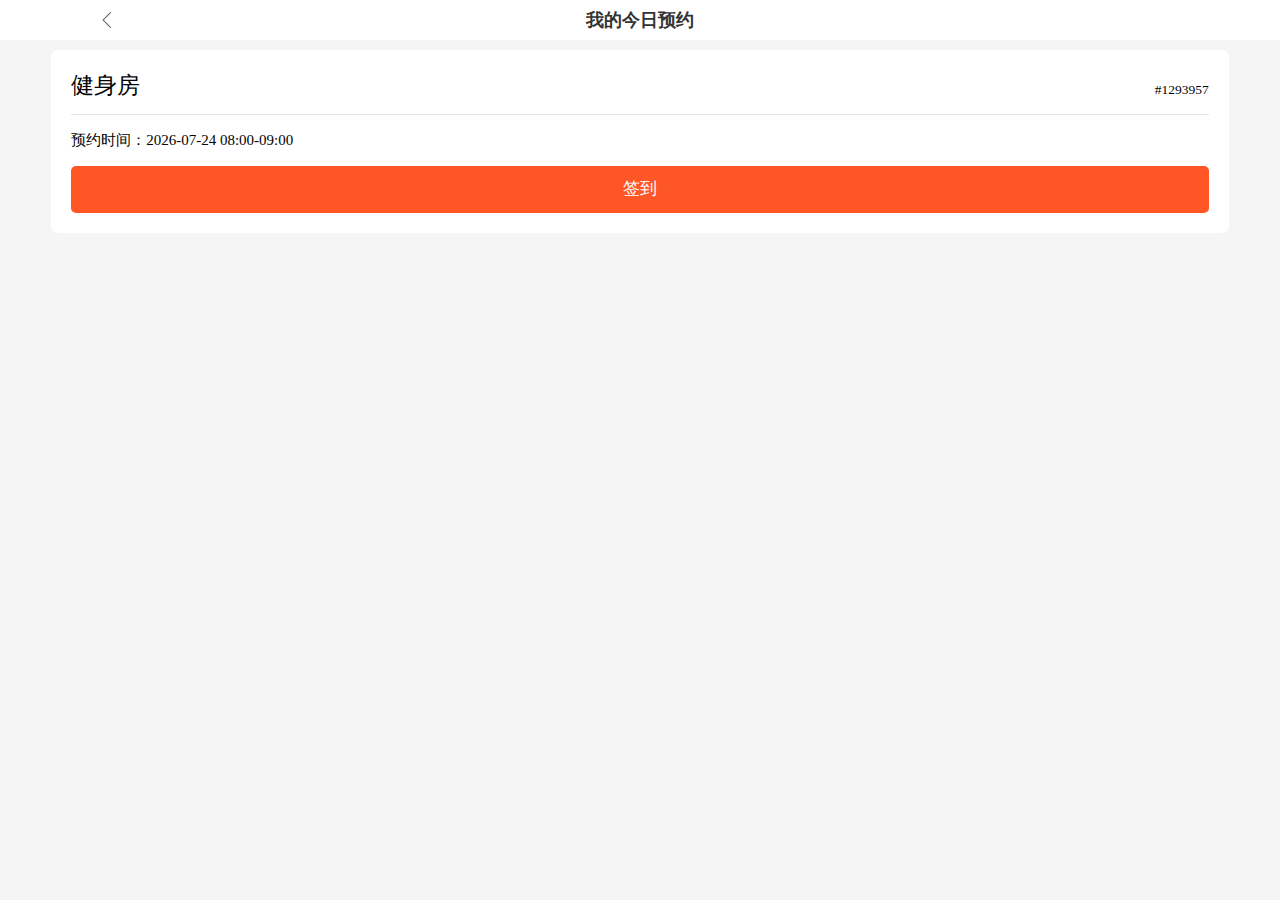
<file: index.html>
<!DOCTYPE html>
<html>
<head>
    <meta http-equiv="Content-Type" content="text/html; charset=utf-8">
    <meta name="viewport" content="width=device-width, initial-scale=1, user-scalable=no">
    <meta name="format-detection" content="telephone=no">
    <title>北邮体育馆</title>
    <link rel="stylesheet" href="bootstrap.min.css">
    <link rel="stylesheet" href="font-awesome.min.css">
    <link rel="stylesheet" href="main.css"/>
    <link rel="stylesheet" href="my_register.css"/>
    <style id="__WXWORK_INNER_SCROLLBAR_CSS">::-webkit-scrollbar {
        width: 12px !important;
        height: 12px !important;
    }

    ::-webkit-scrollbar-track:vertical {
    }

    ::-webkit-scrollbar-thumb:vertical {
        background-color: rgba(136, 141, 152, 0.5) !important;
        border-radius: 10px !important;
        background-clip: content-box !important;
        border: 2px solid transparent !important;
    }

    ::-webkit-scrollbar-track:horizontal {
    }

    ::-webkit-scrollbar-thumb:horizontal {
        background-color: rgba(136, 141, 152, 0.5) !important;
        border-radius: 10px !important;
        background-clip: content-box !important;
        border: 2px solid transparent !important;
    }

    ::-webkit-resizer {
        display: none !important;
    }</style>
</head>
<body>
<header class="header">
    <div class="header-title">
        <div class="col-xs-2">
            <a href="/index.php/Wechat/Show/index"><img src="left.png"></a>
        </div>
        <div class="col-xs-8" style="font-size 15px;">
            <h1 class="title">我的今日预约</h1>

        </div>
    </div>
</header>
<!--<div>-->
<!--<a href="/index.php/Wechat/Personal/register_list">-->

<!--<p></p>-->
<!--</a>-->
<!--</div>-->
<section class="my_register">
    <!--<a href="/index.php/Wechat/Personal/register_list">-->
    <!--<div class="media">-->
    <!--<div class="media-left">-->
    <!--<img src="//storage.joyreserve.com/Public/Wechat/img/calender.png"/>-->
    <!--</div>-->
    <!--<div class="media-body">-->
    <!--<h3>我的今日预约表</h3>-->
    <!--</div>-->
    <!--<div class="media-right">-->
    <!--<img src="//storage.joyreserve.com/Public/Wechat/img/right.png"/>-->
    <!--</div>-->
    <!--</div>-->
    <!--</a>-->
    <div class="list">
        <div class="list-one"
             style="background: white;border-radius: 7px;padding: 20px;margin-bottom:8px;max-height: 50%;">
            <!--签到成功字体是灰色#999999-->
            <div class="reserve-place" style="float:left;min-width: 180px;font-size: 23px;color: #030303;">健身房</div>
            <!--预约地点-->
            <h5 class="reserve-id" style="float:right;font-size: 13.5px;margin-top: 13px;color:#030303;">#1293957</h5>
            <!--预约编号-->
            <!-- <h5 id="reserve_tag">
                                        </h5> -->
            <div class="discription" id="order_section"
                 style="margin-top: 44px;border-top: 1px solid #E5E5E5;padding-top: 15px; font-size: 15px;color: #030303;">
                预约时间：2022-05-26 20:30-22:00
            </div>


            <!--签到成功的颜色#FFA287-->
            <a href="gif.html"
               style="margin-top:15px;color: white;border-radius: 5px;background-color: #FF5626;font-size: 17px;text-align: center;padding:11px 0;width: 100%;display: inline-block;">签到 </a>
        </div>
    </div>
    </div>
</section>


<script type="text/javascript">


    //点击签到
    function attend(reservation_id, time_id) {
        window.location.href = "/index.php/Wechat/Attend/orders_attend?reservation_id=" + reservation_id + "&time_id=" + time_id;
    }

    //点击d订单签到
    function attend_order(reservation_id, time_id) {
        window.location.href = "/index.php/Wechat/Attend/orders_attend_order?reservation_id=" + reservation_id + "&time_id=" + time_id;
    }

    // 判断当前场次信息
    function checkOrderSection(beginTime, endTime) {

        var nowDate = new Date();
        var beginDate = new Date(nowDate);
        var endDate = new Date(nowDate);

        var beginIndex = beginTime.lastIndexOf("\:");
        var beginHour = beginTime.substring(0, beginIndex);
        var beginMinue = beginTime.substring(beginIndex + 1, beginTime.length);
        beginDate.setHours(beginHour, beginMinue, 0, 0);

        var endIndex = endTime.lastIndexOf("\:");
        var endHour = endTime.substring(0, endIndex);
        var endMinue = endTime.substring(endIndex + 1, endTime.length);
        endDate.setHours(endHour, endMinue, 0, 0);
        

        return nowDate.getTime() - beginDate.getTime() >= 0 && nowDate.getTime() <= endDate.getTime();
    }

    //输出结果，日期 + 当前场次是哪一场
    function getOrderInfo(objD) {
        var str = "24:00-25:00", res;
        var yy = objD.getFullYear();
        var MM = objD.getMonth() + 1;
        if (MM < 10) MM = '0' + MM;
        var dd = objD.getDate();
        if (dd < 10) dd = '0' + dd;
        var hh = objD.getHours();
        if (hh < 10) hh = '0' + hh;
        var mm = objD.getMinutes();
        if (mm < 10) mm = '0' + mm;
        var ss = objD.getSeconds();
        if (ss < 10) ss = '0' + ss;

        //截止签到时间，在此之前的对应当前场次，否则输出下一场次信息
        // const times = ["00:00", "09:30", "12:00", "14:30", "17:00", "19:30", "22:00"];
        // const sections = ["08:00-09:30", "08:00-09:30", "10:30-12:00", "13:00-14:30", "15:30-17:00", "18:00-19:30", "20:30-22:00"];
        const times = ["00:00", "08:30", "09:30", "10:30", "12:30", "13:30", "14:30", "15:30", "17:30", "18:30", "19:30", "20:30", "21:30"];
        const sections = ["08:00-09:00", "08:00-09:00", "09:00-10:00",  "10:00-11:00", "12:00-13:00", "13:00-14:00", "14:00-15:00", "15:00-16:00",
                            "17:00-18:00", "18:00-19:00", "19:00-20:00", "20:00-21:00", "21:00-22:00"];
        for (let i = 1; i < times.length; i++) {
            if(checkOrderSection(times[i-1], times[i])) {
                str = sections[i];
                break;
            }
        }
        res = "预约时间：" + yy + "-" + MM + "-" + dd + " " + str;
        return (res);
    }
    document.getElementById("order_section").innerText = getOrderInfo(new Date());

</script>
</body>
</html>
</file>
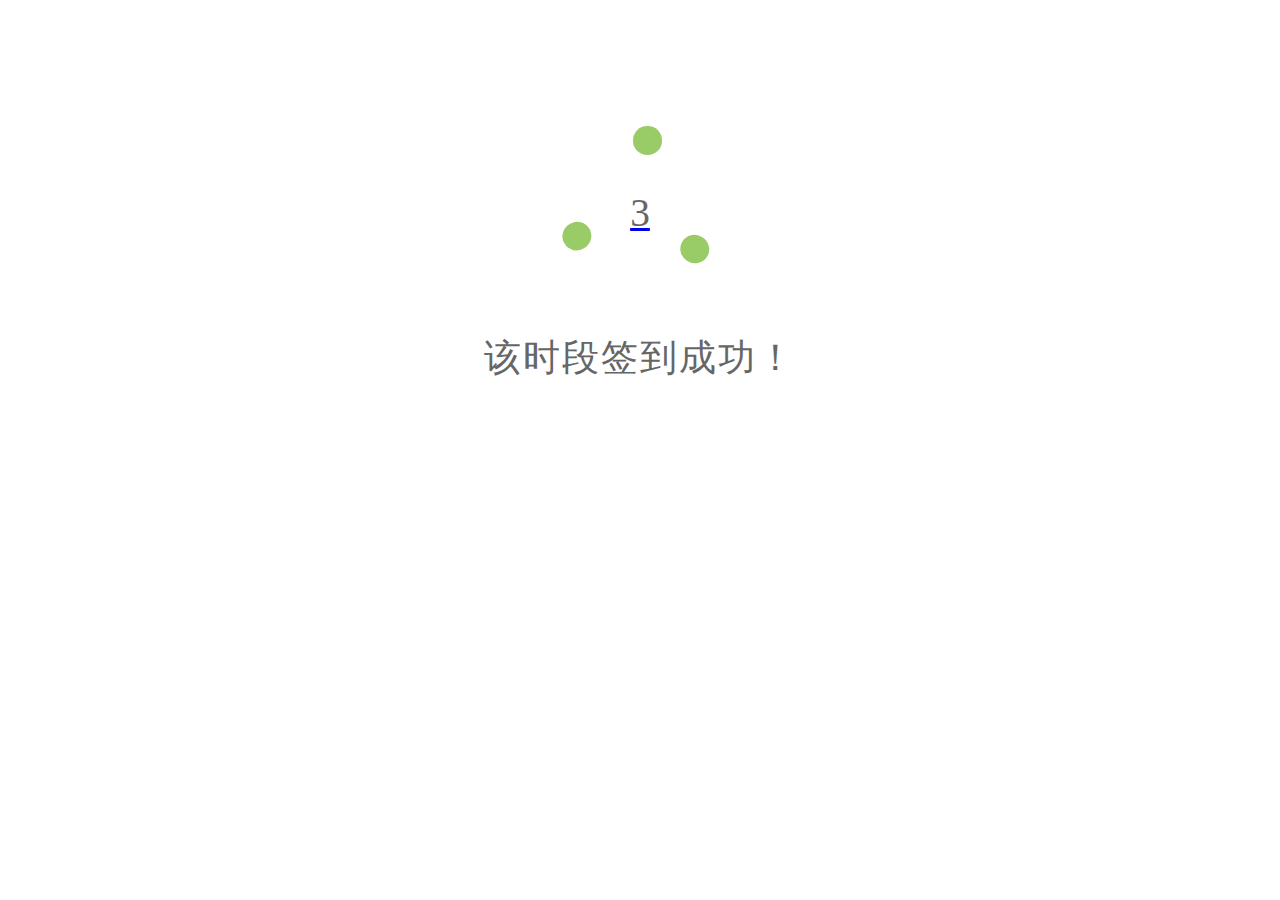
<file: gif.html>
<!DOCTYPE html>
<html>
<head>

    <meta charset="utf-8">
    <title>跳转中</title>
    <!--<script language="javascript">
          function jump(){
             window.location.href="result.html";
          }
          setTimeout(jump, 3000);
     </script>-->


    <style type="text/css">

        html {

            font-size: calc(100vh / 13.7);
        }

        .number {
            text-align: center;
            font-size: 0.6rem;
            color: #666666;
            position: relative;
            top: 2.77rem;
        }

        .loading {
            width: 2.3rem;
            height: 2.3rem;
            margin: 0 auto;
            margin-bottom: 0.76rem;
            margin-top: 1.2rem;
            position: relative;
            -webkit-animation: load 3s linear infinite;
        }

        .loading div {
            width: 100%;
            height: 100%;
            position: absolute;
        }

        .loading span {
            display: inline-block;
            width: 0.43rem;
            height: 0.43rem;
            border-radius: 50%;
            background: #99CC66;
            position: absolute;
            left: 50%;
            margin-top: -0.1rem;
            margin-left: -0.1rem;
            -webkit-animation: changeBgColor 3s ease infinite;
        }

        @-webkit-keyframes load {
            0% {
                -webkit-transform: rotate(0deg);
            }
            33.3% {
                -webkit-transform: rotate(120deg);
            }
            66.6% {
                -webkit-transform: rotate(240deg);
            }
            100% {
                -webkit-transform: rotate(360deg);
            }
        }

        @-webkit-keyframes changeBgColor {
            0%, 100% {
                background: #99CC66;
            }
            33.3% {
                background: #FFFF66;
            }
            66.6% {
                background: #FF6666;
            }
        }

        .loading div:nth-child(2) {
            -webkit-transform: rotate(120deg);
        }

        .loading div:nth-child(3) {
            -webkit-transform: rotate(240deg);
        }

        .loading div:nth-child(2) span {
            -webkit-animation-delay: 1s;
        }

        .loading div:nth-child(3) span {
            -webkit-animation-delay: 2s;
        }

        .text {
            font-size: 0.56rem;
            color: #666666;
            text-align: center;
            letter-spacing: 0.03rem;
            padding-right: 80px;
            padding-left: 80px;
        }

    </style>

</head>
<body>
<div class="blank">

</div>
<div>

<!--    <a id="href" href="javascript:window.location='result.html';">-->
    <a id="href" href="result.html">
        <div class="number" id="wait">
            3
        </div>
    </a>

    <div class="loading">
        <div><span></span></div>
        <div><span></span></div>
        <div><span></span></div>
    </div>
    <div class="text">
        该时段签到成功！
    </div>
</div>
</body>

<script type="text/javascript">
    (function () {
        var wait = document.getElementById('wait'), href = document.getElementById('href').href;
        var interval = setInterval(function () {
            var time = --wait.innerHTML;
            if (time <= 0) {
                location.href = href;
                clearInterval(interval);
            }
            ;
        }, 1000);
    })();
</script>

</html>
</file>
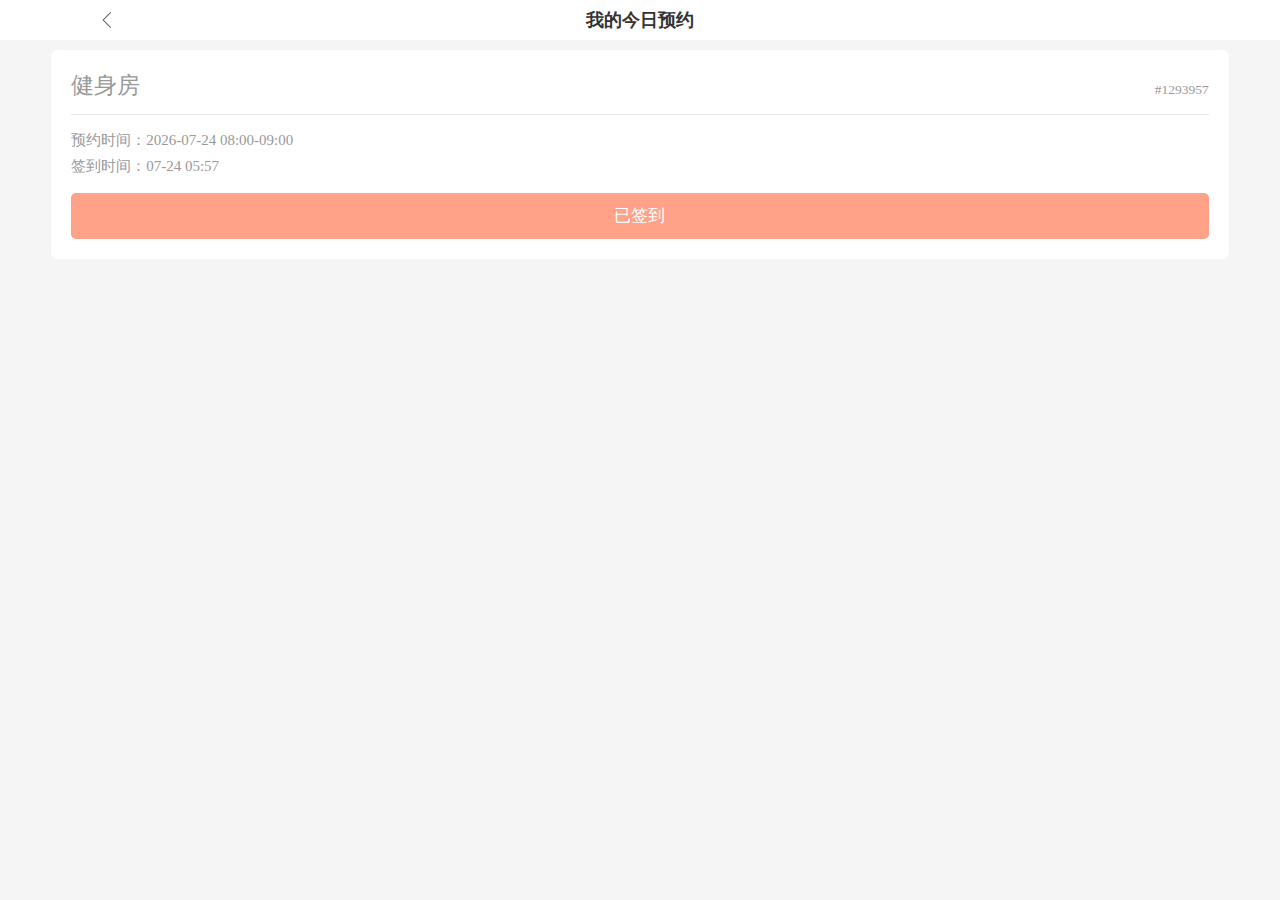
<file: result.html>
<!DOCTYPE html>
<html>
<head>
    <meta http-equiv="Content-Type" content="text/html; charset=utf-8">
    <meta name="viewport" content="width=device-width, initial-scale=1, user-scalable=no">
    <meta name="format-detection" content="telephone=no">
    <title>北邮体育馆</title>
    <link rel="stylesheet" href="bootstrap.min.css">
    <link rel="stylesheet" href="font-awesome.min.css">
    <link rel="stylesheet" href="main.css"/>
    <link rel="stylesheet" href="my_register.css"/>
    <style id="__WXWORK_INNER_SCROLLBAR_CSS">::-webkit-scrollbar {
        width: 12px !important;
        height: 12px !important;
    }

    ::-webkit-scrollbar-track:vertical {
    }

    ::-webkit-scrollbar-thumb:vertical {
        background-color: rgba(136, 141, 152, 0.5) !important;
        border-radius: 10px !important;
        background-clip: content-box !important;
        border: 2px solid transparent !important;
    }

    ::-webkit-scrollbar-track:horizontal {
    }

    ::-webkit-scrollbar-thumb:horizontal {
        background-color: rgba(136, 141, 152, 0.5) !important;
        border-radius: 10px !important;
        background-clip: content-box !important;
        border: 2px solid transparent !important;
    }

    ::-webkit-resizer {
        display: none !important;
    }</style>
</head>
<body>
<header class="header">
    <div class="header-title">
        <div class="col-xs-2">
            <a><img src="left.png"></a>
        </div>
        <div class="col-xs-8" style="font-size 15px;">
            <h1 class="title">我的今日预约</h1>

        </div>
    </div>
</header>
<!--<div>-->
<!--<a href="/index.php/Wechat/Personal/register_list">-->

<!--<p></p>-->
<!--</a>-->
<!--</div>-->
<section class="my_register">
    <!--<a href="/index.php/Wechat/Personal/register_list">-->
    <!--<div class="media">-->
    <!--<div class="media-left">-->
    <!--<img src="//storage.joyreserve.com/Public/Wechat/img/calender.png"/>-->
    <!--</div>-->
    <!--<div class="media-body">-->
    <!--<h3>我的今日预约表</h3>-->
    <!--</div>-->
    <!--<div class="media-right">-->
    <!--<img src="//storage.joyreserve.com/Public/Wechat/img/right.png"/>-->
    <!--</div>-->
    <!--</div>-->
    <!--</a>-->
    <div class="list">
        <div class="list-one"
             style="background: white;border-radius: 7px;padding: 20px;margin-bottom:8px;max-height: 50%;">
            <div class="reserve-place" style="float:left;min-width: 180px;font-size: 23px;color: #999999;">健身房</div>
            <!--预约地点-->
            <h5 class="reserve-id" style="float:right;font-size: 13.5px;margin-top: 13px;color:#999999;">#1293957</h5>
            <!--预约编号-->
            <!-- <h5 id="reserve_tag">
                                        </h5> -->
            <div class="discription" id="orderSection"
                 style="margin-top: 44px;border-top: 1px solid #E5E5E5;padding-top: 15px; font-size: 15px;color: #999999;">
                预约时间：2022-05-20 20:30-22:00
            </div>

            <div class="button-section"  style="min-height:80px;">
                <div class="discription" id="checkInTime" style="padding-top: 5px; font-size: 15px;color: #999999;">签到时间：05-26 20:23
                </div>
                <!--签到成功的颜色#FFA287-->
                <a href="gif.html"
                   style="margin-top:15px;color: white;border-radius: 5px;background-color: #FFA287;font-size: 17px;text-align: center;padding:11px 0;width: 100%;display: inline-block;">已签到 </a>
            </div>
        </div>
    </div>
</section>


<script type="text/javascript">


    //点击签到
    function attend(reservation_id, time_id) {
        window.location.href = "/index.php/Wechat/Attend/orders_attend?reservation_id=" + reservation_id + "&time_id=" + time_id;
    }

    //点击d订单签到
    function attend_order(reservation_id, time_id) {
        window.location.href = "/index.php/Wechat/Attend/orders_attend_order?reservation_id=" + reservation_id + "&time_id=" + time_id;
    }

    // 判断当前场次信息
    function checkOrderSection(beginTime, endTime) {

        var nowDate = new Date();
        var beginDate = new Date(nowDate);
        var endDate = new Date(nowDate);

        var beginIndex = beginTime.lastIndexOf("\:");
        var beginHour = beginTime.substring(0, beginIndex);
        var beginMinue = beginTime.substring(beginIndex + 1, beginTime.length);
        beginDate.setHours(beginHour, beginMinue, 0, 0);

        var endIndex = endTime.lastIndexOf("\:");
        var endHour = endTime.substring(0, endIndex);
        var endMinue = endTime.substring(endIndex + 1, endTime.length);
        endDate.setHours(endHour, endMinue, 0, 0);


        return nowDate.getTime() - beginDate.getTime() >= 0 && nowDate.getTime() <= endDate.getTime();
    }

    //输出结果，日期 + 当前场次是哪一场
    function getOrderInfo(objD) {
        var str = "24:00-25:00", res;
        var yy = objD.getFullYear();
        var MM = objD.getMonth() + 1;
        if (MM < 10) MM = '0' + MM;
        var dd = objD.getDate();
        if (dd < 10) dd = '0' + dd;
        var hh = objD.getHours();
        if (hh < 10) hh = '0' + hh;
        var mm = objD.getMinutes();
        if (mm < 10) mm = '0' + mm;
        var ss = objD.getSeconds();
        if (ss < 10) ss = '0' + ss;

        //截止签到时间，在此之前的对应当前场次，否则输出下一场次信息
        // const times = ["00:00", "09:30", "12:00", "14:30", "17:00", "19:30", "22:00"];
        // const sections = ["08:00-09:30", "08:00-09:30", "10:30-12:00", "13:00-14:30", "15:30-17:00", "18:00-19:30", "20:30-22:00"];
        const times = ["00:00", "08:30", "09:30", "10:30", "12:30", "13:30", "14:30", "15:30", "17:30", "18:30", "19:30", "20:30", "21:30"];
        const sections = ["08:00-09:00", "08:00-09:00", "09:00-10:00",  "10:00-11:00", "12:00-13:00", "13:00-14:00", "14:00-15:00", "15:00-16:00",
            "17:00-18:00", "18:00-19:00", "19:00-20:00", "20:00-21:00", "21:00-22:00"];
        for (let i = 1; i < times.length; i++) {
            if(checkOrderSection(times[i-1], times[i])) {
                str = sections[i];
                break;
            }
        }
        res = "预约时间：" + yy + "-" + MM + "-" + dd + " " + str;
        return (res);
    }

    //返回签到的时间，格式为 “签到时间：05-26 20:23”
    function getCheckInTime(objD) {
        var MM = objD.getMonth() + 1;
        if (MM < 10) MM = '0' + MM;
        var dd = objD.getDate();
        if (dd < 10) dd = '0' + dd;
        var hh = objD.getHours();
        if (hh < 10) hh = '0' + hh;
        var mm = objD.getMinutes();
        if (mm < 10) mm = '0' + mm;
        return   "签到时间：" + MM + "-" + dd + " " + hh + ":" + mm;
    }
    document.getElementById("orderSection").innerHTML = getOrderInfo(new Date());
    document.getElementById("checkInTime").innerHTML = getCheckInTime(new Date());

</script>
</body>
</html>
</file>
<file: main.css>
* {
	margin:0;
	padding:0;
}
.carousel-inner img {
  width: 100%;
  height: auto;
}
::-webkit-scrollbar{
  width: 0;
}
body,div,ul,li,p{margin:0;padding:0;}
ul{list-style-type:none;}
html {
	font-size:20px
}
h1,h2,h3,h4,h5{
	font-family: 'microsoft yahei'
}
body {
	font-family:'microsoft yahei';
	font-size:14px;
	color:#444;
  background:#f5f5f5;
}
input[type="text"], input[type="number"], input[type="password"],input[type="email"],input[type="phone"],textarea{
  -webkit-appearance: none;
}
a {
	text-decoration:none;
	color:#444
}
a:hover,a:link,a:visited,a:hover{
	text-decoration: none;
	border: none;
	outline: none;
	color: #333;
}
img {
	border:none;
	vertical-align:top
}
/*header*/
 .user_information{
    font-size: 20px;
    font-weight: bolder;
    text-align: center;
    background-color: black;
    color: #fff;
        padding: 10px 0px;
  }
.header {
	position:fixed;
	z-index:99999;
	top:0;
  height: 40px;
	width:100%;
	line-height:40px;
	box-sizing:border-box;
  text-align: center;
}
.header .header-title{
  height: 40px;
  background-color: #fff;
}
.header .header-title h1 {
  margin: 0;
  display: inline;
  font-size: 18px;
  color: #333;
  line-height: 40px;
  font-weight: bold;
}
.header-title img{
  width: 18px;
  height: 18px;
  margin-top: 11px;
}
b,em,h1,h2,h3,h4,h5,i,li,ol,ul {
	font-style:normal;
	font-weight:400;
	list-style:none
}
/*nav*/
nav.nav {
	position:fixed;
  bottom:0;
  /* left:0; */
	width:100%; 
	height:47px;
  border-top: 1px solid #eee;
  background: #fff;
  z-index: 99999;
}
nav.nav ul {
	width:100%;
  overflow:hidden;
  display: flex;
  flex-direction: row;
  justify-items: center;
}
nav.nav li {
  text-align:center;
  width: 33%;
}
nav.nav li a {
	font-size:10px;
	color:#978c91;
	line-height:1.6em;
	display:block
}
nav.nav li.active a,nav.nav li.active i {
	color:rgba(200,0,0,.8);
}
nav.nav li .icon,nav.nav li .fa{
	display:block;
	height:24px;
	margin-top:3px;
	font-size:23px;
	line-height:24px;
	color:#978c91
}
nav.nav li .iconfont,nav.nav li .fa{
    display:block;
    height:24px;
    margin-top:3px;
    font-size:23px;
    line-height:24px;
    color:#978c91
}
nav.nav li .icon-home {
	font-size:20px
}
nav.nav li .icon-shop {
	font-size:20px
}
nav.nav li .icon-me {
	font-size:20px
}
nav.nav li .icon-pic{
  font-size: 20px;
}
.header .back{
  height: 50px;
}
.header .back .title{
  line-height: 50px;
}
.header .back .backlink{
  height: 50px;
  line-height: 50px;
}

/*缓冲提示条 start*/
.buffer{
    background-color: black;
    height: 120px;
    width: 60%;
    margin: auto;
    margin-top: 30%;
    filter: alpha(Opacity=60);
    -moz-opacity: 0.6;
    opacity: 0.85;
    border-radius: 7px;
}

.buffer_tip{
  color: wheat;
  font-size: 20px;
  display: block;
  padding-top: 15px;
}

.spinner {
  margin: -200% auto;
  height: 60px;
  text-align: center;
  font-size: 10px;
}
 
.spinner > div {
  background-color: #67CF22;
  height: 100%;
  width: 6px;
  display: inline-block;
   
  -webkit-animation: stretchdelay 1.2s infinite ease-in-out;
  animation: stretchdelay 1.2s infinite ease-in-out;
}
 
.spinner .rect2 {
  -webkit-animation-delay: -1.1s;
  animation-delay: -1.1s;
}
 
.spinner .rect3 {
  -webkit-animation-delay: -1.0s;
  animation-delay: -1.0s;
}
 
.spinner .rect4 {
  -webkit-animation-delay: -0.9s;
  animation-delay: -0.9s;
}
 
.spinner .rect5 {
  -webkit-animation-delay: -0.8s;
  animation-delay: -0.8s;
}
 
@-webkit-keyframes stretchdelay {
  0%, 40%, 100% { -webkit-transform: scaleY(0.4) } 
  20% { -webkit-transform: scaleY(1.0) }
}
 
@keyframes stretchdelay {
  0%, 40%, 100% {
    transform: scaleY(0.4);
    -webkit-transform: scaleY(0.4);
  }  20% {
    transform: scaleY(1.0);
    -webkit-transform: scaleY(1.0);
  }
}


.spinner2 {
  width: 150px;
  text-align: center;
}
 
.spinner2 > div {
  width: 30px;
  height: 30px;
  background-color: #67CF22;
 
  border-radius: 100%;
  display: inline-block;
  -webkit-animation: bouncedelay 1.4s infinite ease-in-out;
  animation: bouncedelay 1.4s infinite ease-in-out;
  /* Prevent first frame from flickering when animation starts */
  -webkit-animation-fill-mode: both;
  animation-fill-mode: both;
}

.spinner2 .bounce1 {
  -webkit-animation-delay: -0.32s;
  animation-delay: -0.32s;
}
 
.spinner2 .bounce2 {
  -webkit-animation-delay: -0.16s;
  animation-delay: -0.16s;
}
 
@-webkit-keyframes bouncedelay {
  0%, 80%, 100% { -webkit-transform: scale(0.0) }
  40% { -webkit-transform: scale(1.0) }
}
 
@keyframes bouncedelay {
  0%, 80%, 100% {
    transform: scale(0.0);
    -webkit-transform: scale(0.0);
  } 40% {
    transform: scale(1.0);
    -webkit-transform: scale(1.0);
  }
}

/*缓冲提示条 end*/

.reservation_table_tip{
    height: 41px;
    background-color: white;
    margin-bottom: 8px;
    margin-top: -10px;
}

.reservation_table_tip h5{
    font-size: 17px;
    margin-top: 11px;
}

.reservation_table_tip i{
    font-size: 23px;
    color: #CF2525;
    margin-left: 16px;
    margin-top: 4px;
    display: inline-block;
}

#right_direaction{
    margin-top: 13px;
    float: right;
    margin-right: 33px;
    color: #CF2525;
}
.panel{
  margin-bottom: 10px;
}
.panel-heading{
  padding: 10px;
}
.panel-body{
  padding: 10px;
}
.panel-body h4{
  margin: 0;
  font-weight: bold;
}
.panel-body hr{
  margin: 10px 0;
}
.thumbnail{
  margin-bottom: 0;
}
.btn-danger{
  background-color: #fff;
  color: #d43f3a;
}
.btn-success{
  background-color: #fff;
  color: #5cb85c;
}
.modal-heading{
  padding: 10px;
}
.modal-content{
  border-radius: 0;
}


.green_btn {
  display: initial !important; 
  border-color: #4cae4c !important; 
  color: #1c9e1c !important; 
}

/** 加减符号 */
.add strong {
    background: url(/reserve/1/Public/Wechat/shopping/img/up.png) no-repeat;
    background-size: 22px 22px;
}

.minus strong {
    background: url(/reserve/1/Public/Wechat/shopping/img/down.png) no-repeat;
    background-size: 22px 22px;
}
</file>
<file: my_register.css>
.my_register{
  margin: 50px 0;
}
.my_register .list-one {
  padding: 20px 30px;
  margin-bottom: 10px;
  margin-left: 4%;
  min-height: 80px;
  max-width: 92%;

  border:none;
 
}
.my_register .list-one.red{
  padding: 20px 30px;
  margin-bottom: 10px;
  margin-left: 4%;
  min-height: 80px;
  max-width:92%;
  /* max-height: 25%; */
  border:none;
  overflow: auto;
  background-image:url(../img/setPurchase/card11.png);
  background-size:100% 100%;
}
.my_register .list-one.blue{
  padding: 20px 30px;
  margin-bottom: 10px;
  margin-left: 4%;
  min-height: 80px;
  max-width:92%;
  /* max-height: 25%; */
  border:none;
  overflow: auto;
  background-image:url(../img/setPurchase/card22.png);
  background-size:100% 100%;
}
.my_register .list-one.blue_careful{
  padding: 20px 30px;
  margin-bottom: 10px;
  margin-left: 4%;
  min-height: 80px;
  max-width:92%;
  /* max-height: 25%; */
  border:none;
  overflow: auto;
  background-image:url(../img/setPurchase/blue_careful.png);
  background-size:100% 100%;
}
.my_register .list-one.cyan_vege{
  padding: 20px 30px;
  margin-bottom: 10px;
  margin-left: 4%;
  min-height: 80px;
  max-width:92%;
  /* max-height: 25%; */
  border:none;
  overflow: auto;
  background-image:url(../img/setPurchase/cyan_vege.png);
  background-size:100% 100%;
}
.my_register .list-one.cyan_jade{
  padding: 20px 30px;
  margin-bottom: 10px;
  margin-left: 4%;
  min-height: 80px;
  max-width:92%;
  /* max-height: 25%; */
  border:none;
  overflow: auto;
  background-image:url(../img/setPurchase/cyan_jade.png);
  background-size:100% 100%;
}

.my_register .list-one.green_beans{
  padding: 20px 30px;
  margin-bottom: 10px;
  margin-left: 4%;
  min-height: 80px;
  max-width:92%;
  /* max-height: 25%; */
  border:none;
  overflow: auto;
  background-image:url(../img/setPurchase/green_beans.png);
  background-size:100% 100%;
}
.my_register .list-one.pink_cherry{
  padding: 20px 30px;
  margin-bottom: 10px;
  margin-left: 4%;
  min-height: 80px;
  max-width:92%;
  /* max-height: 25%; */
  border:none;
  overflow: auto;
  background-image:url(../img/setPurchase/pink_cherry.png);
  background-size:100% 100%;
}
.my_register .list-one.pink_fish{
  padding: 20px 30px;
  margin-bottom: 10px;
  margin-left: 4%;
  min-height: 80px;
  max-width:92%;
  /* max-height: 25%; */
  border:none;
  overflow: auto;
  background-image:url(../img/setPurchase/pink_fish.png);
  background-size:100% 100%;
}
.my_register .list-one.purple{
  padding: 20px 30px;
  margin-bottom: 10px;
  margin-left: 4%;
  min-height: 80px;
  max-width:92%;
  max-height: 25%;
  border:none;
  overflow: hidden;
  background-image:url(../img/setPurchase/purple.png);
  background-size:100% 100%;
}
.my_register .list-one.yellow_ivory{
  padding: 20px 30px;
  margin-bottom: 10px;
  margin-left: 4%;
  min-height: 80px;
  max-width:92%;
  /* max-height: 25%; */
  border:none;
  overflow: auto;
  background-image:url(../img/setPurchase/yellow_ivory.png);
  background-size:100% 100%;
}
.my_register .list-one.yellow_sunset{
  padding: 20px 30px;
  margin-bottom: 10px;
  margin-left: 4%;
  min-height: 80px;
  max-width:92%;
  /* max-height: 25%; */
  border:none;
  overflow: auto;
  background-image:url(../img/setPurchase/yellow_sunset.png);
  background-size:100% 100%;
}
.my_register .list-one.yellow_wheat{
  padding: 20px 30px;
  margin-bottom: 10px;
  margin-left: 4%;
  min-height: 80px;
  max-width:92%;
  /* max-height: 25%; */
  border:none;
  overflow: auto;
  background-image:url(../img/setPurchase/yellow_wheat.png);
  background-size:100% 100%;
}


.list-one h5{
  margin: 0 0 10px 0;
}
.list-one .list-left{
  position: relative;
  
  float: left;
}
.list-left .reserve-place{
  font-weight: bold;
  font-size: 16px;
}

.list-right2 .new_reserve-place.orange{
  display: inline-block;
  font-size: 18px;
  color: #e9542f;

}
.list-right2 .new_reserve-place.grey{
  display: inline-block;
  font-size: 18px;
  color: #bebebe;

}


.list-right{
  /*margin-bottom:20%;*/
}
.list-right2{

}
.detail{
  margin-left:80%;
  color:white;
  font-size: small;
}
.introduce{
  position:relative;
  margin-bottom:-7px;
  margin-left:8%;
  /*float:left;
  max-width:60%;*/
}
.introduce2{
    position:relative;
    margin-bottom:-7px;
    margin-left: 8%;
}
.list-right2 #reserve_tag{
  float: right;
}
.list-right2 #reserve_tag .label{
  border-radius: 2px;
  font-weight: normal;
  background: none;
  font-weight: bold;
  float:right;
}

.list-right #reserve_tag{
  float: right;

}
.list-right #reserve_tag .label{
  border-radius: 2px;
  font-weight: normal;
  background: none;
  font-weight: bold;
}
/* .list-right .discription{
  font-size:10px;
  color: #515252;
  min-height:20px;
  margin-top: 2px;
  white-space: nowrap;
  overflow: hidden;
  text-overflow:ellipsis;
} */
.list-right2 .discription{
     font-size:10px;
     color: #ef6441;
     min-height:20px;
 }
.list-right2 .discription_white{
    font-size:10px;
    color: white;
    height:20px;
}
.reserve_time{
  font-size:12px;
  color: #515252;
  height:35px;
  font-weight: bold;
}
.reserve_time1{
  font-size:12px;
  color: #515252;
  font-weight: bold;
}
.label-warning{
  color: #f0ad4e;
  border: 1px solid #f0ad4e;
}
.label-success{
  color: #5cb85c;
  background-color: white ! important;
  border: 1px solid #5cb85c;
}
.label-danger{
  color: #d9534f;
  border: 1px solid #d9534f;
}
.label-failed{
  color: #bebebe;
  border: 1px solid #bebebe;
}
.lable{
  background: white ! important;
}
.see_more{
  width:100%;
  background-color: transparent;
  border: none;
  color:#868686;
  padding:2px;
}
.set_name_mypackage{
  margin-top: -8px;
  float:right;
  font-size: 18px;
  color:white;
  max-width: 60%;
}
.set_name{
  float:right;
  font-size: 18px;
  color:white;
}
.times{
  float:left;

}
.list-right button{
  background-color:transparent;
  height: 20px;
  border:None;
}
.button-section{
overflow: auto;
}
.button-section .btn{
  font-size: 14px;
  padding: 3px 10px;
  border-radius: 15px;
  margin-top: 10px;
  float: right;
  margin-left: 10px;
}
.price.blue{
  position:relative;
  margin-top:10%;
  font-size:30px;
  float:right;
  color:#7bdff6;
}
.price.red{
  position:relative;
  margin-top:10%;
  font-size:30px;
  float:right;
  color:#e9542f;
}
.yuan{
  position:relative;
  margin-top:16%;
  font-size:11px;
  float:right;
}
.media{
  background-color: #fff;
  height: 50px;
    margin-bottom: 10px !important;
}
.media-left img{
  height: 18px;
  width: 18px;
  margin: 16px 0 0 20px;
}
.media-body h3{
  font-size: 16px;
  margin: 10px 20px;
  line-height: 30px;
}
.media-right img{
  width: 18px;
  height: 18px;
  margin: 16px 10px 0 0;
}

.submit_time {
  font-size:12px;
  color: #515252;
  height:25px;
}

.package_discount {
    font-size: 19px;
    color: #7bdff6;
    float:right;
}
</file>
